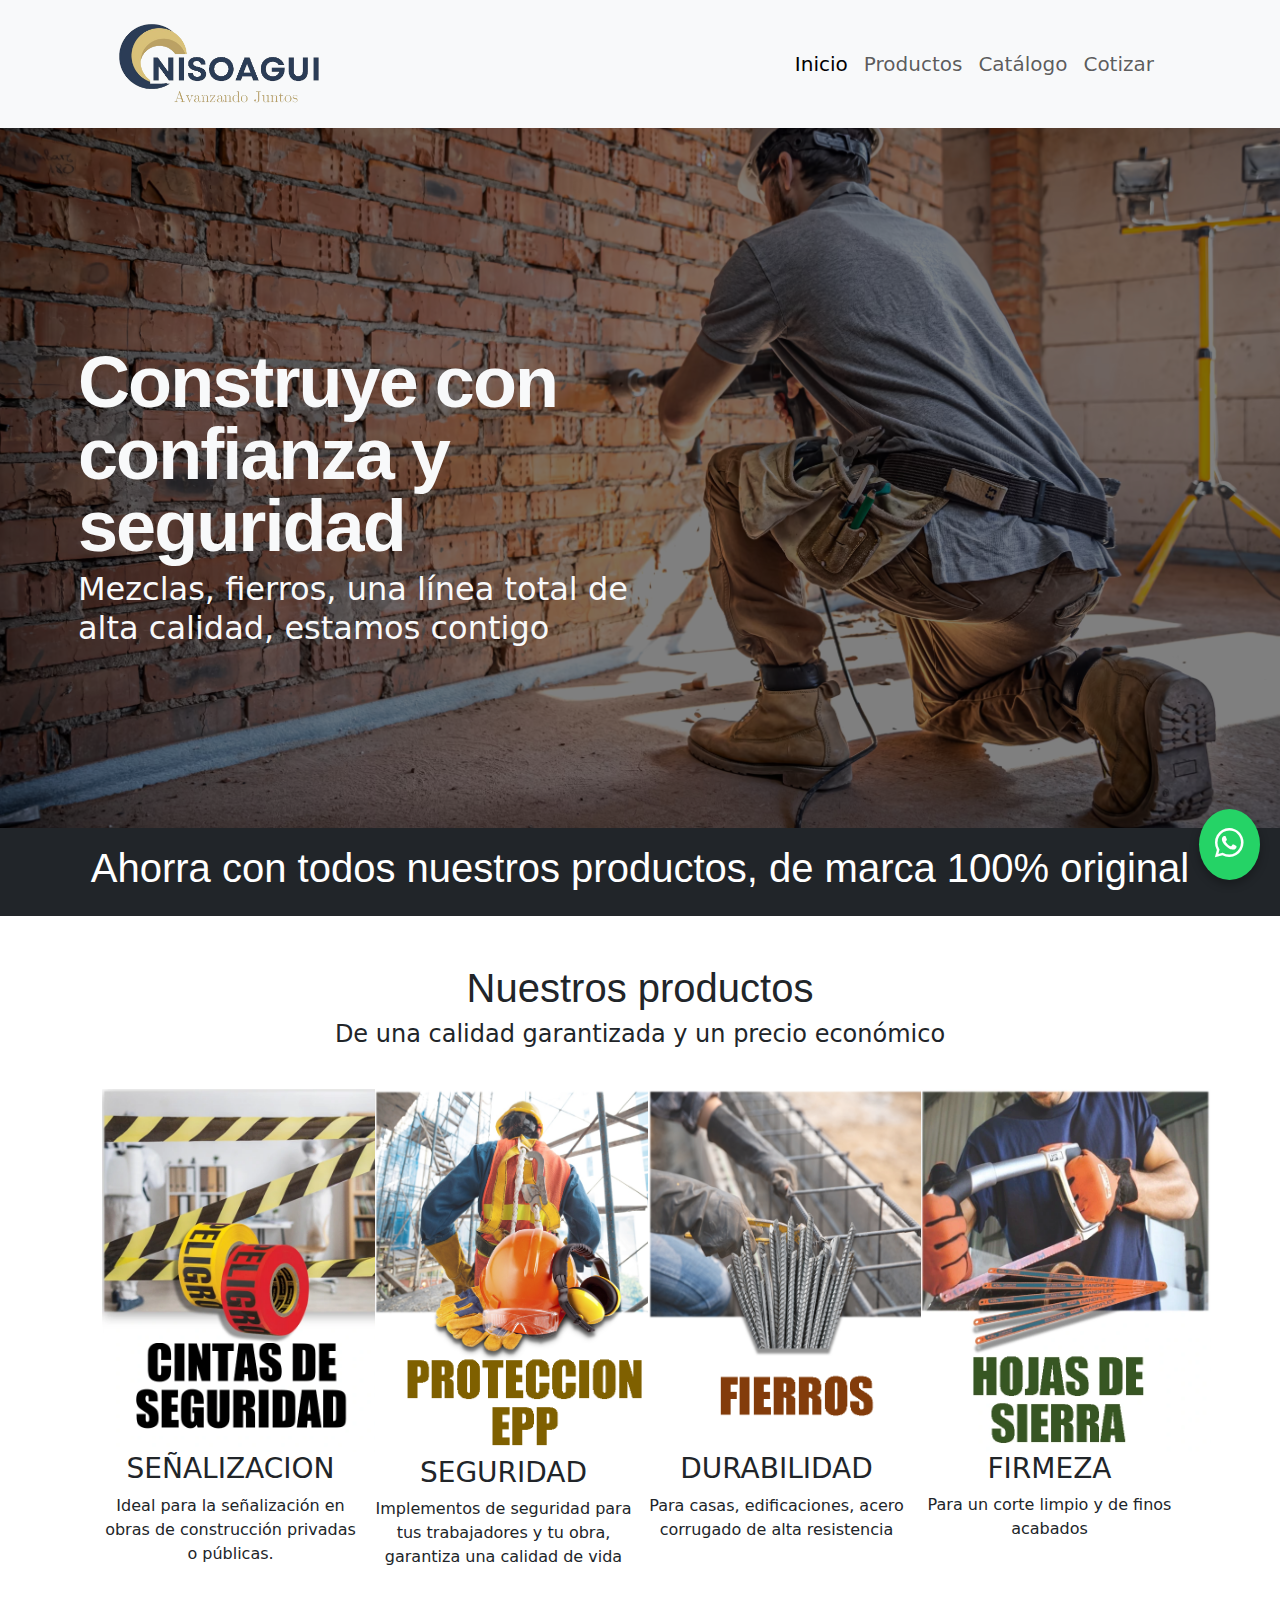
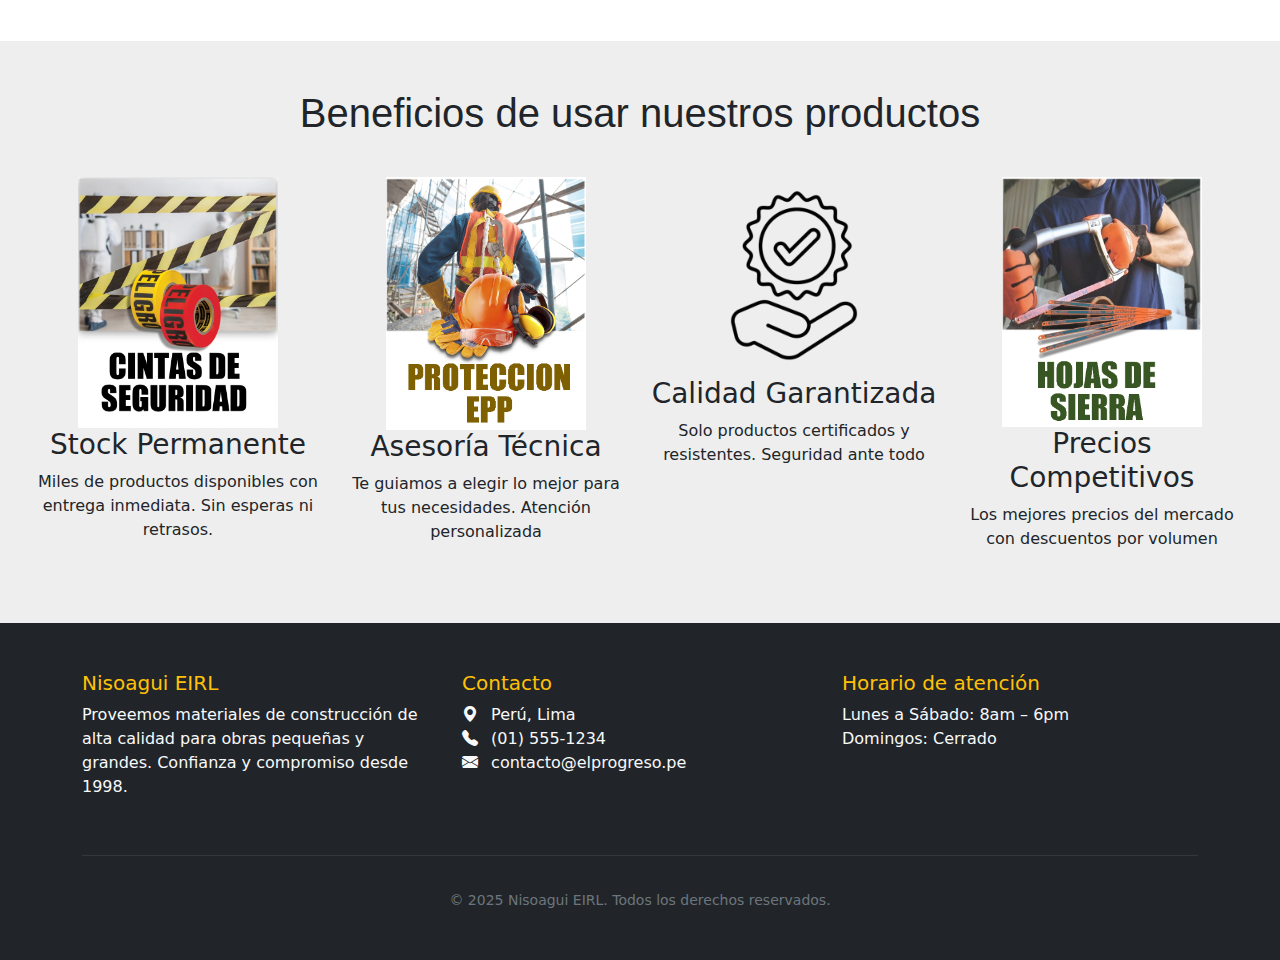
<file: catalogo.html>
<!DOCTYPE html>
<html lang="en">
<head>
    <meta charset="UTF-8">
    <meta name="viewport" content="width=device-width, initial-scale=1, shrink-to-fit=no">
    <title>Document</title>
    <link rel="stylesheet" href="styles.css">
    <link href="https://cdn.jsdelivr.net/npm/bootstrap@5.3.3/dist/css/bootstrap.min.css" rel="stylesheet">
    <link href="https://cdn.jsdelivr.net/npm/bootstrap-icons@1.10.5/font/bootstrap-icons.css" rel="stylesheet">
</head>
<body>
    <header>
        <div class="container-fluid bg-light">
            <nav class="navbar navbar-expand-md navbar-light bg-light">
                <div class="container px-5">
                    <a class="navbar-brand pt-3 pb-3" href="index.html">
                        <img src="rsc/Logo remove.png" alt="Empresa de materiales de construcción" height="80">
                    </a>
                    <button class="navbar-toggler" type="button" data-bs-toggle="collapse" data-bs-target="#nav">
                        <span class="navbar-toggler-icon"></span>
                    </button>
                    <div class="collapse navbar-collapse" id="nav">
                        <ul class="navbar-nav ms-auto fs-5">
                            <li class="nav-item"><a class="nav-link active fw-medium" href="index.html">Inicio</a></li>
                            <li class="nav-item"><a class="nav-link" href="productos.html">Productos</a></li>
                            <li class="nav-item"><a class="nav-link" href="catalogo.html">Catálogo</a></li>
                            <li class="nav-item"><a class="nav-link" href="cotizar.html">Cotizar</a></li>
                        </ul>
                    </div>
                </div>
            </nav>
        </div>
        <div class="banner centrar-vertical">
            <div class="container">
                <div class="row text_banner pt-5">
                    <div class="col col-sm-12 col-md-6 p-2">
                        <h1 class="title_1 text-light">Construye con confianza y seguridad</h1>
                        <h2 class="text-light">Mezclas, fierros, una línea total de alta calidad, estamos contigo</h2>
                    </div>
                    <div class="col-sm-12 col-md-6 p-2">
                        <div class="ratio ratio-16x9">
                            <iframe id="video" src="https://www.youtube.com/embed/PzGAbMKq-L8" allowfullscreen></iframe>
                        </div>
                    </div>
                </div>
            </div>
        </div>
        <div class="container-fluid p-2 bg-dark text-white text-center">
            <h3 class="container py-2 title_2">
                Ahorra con todos nuestros productos, de marca 100% original
            </h3>
        </div>
    </header>
    <main class="pt-5">
        <!-- Productos -->
        <div class="container text-center pb-5">
            <div class="row ps-4 pe-4">
                <div class="col col-12 mb-4">
                    <h2 class="title_2">
                        Nuestros productos
                    </h2 class="subtitle_1">
                    <h4>
                        De una calidad garantizada y un precio económico
                    </h4>
                </div>
                <section class="col col-lg-3 col-md-6 col-sm-12 p-2 col-12">
                    <a href="#">
                        <img src="rsc/img-compress/final_cintas de seguridad_webp.webp" alt="" class="imgprod">
                    </a>
                    <h3>
                        SEÑALIZACION
                    </h3>
                    <p>
                        Ideal para la señalización en obras de construcción privadas o públicas.
                    </p>
                </section>
                <section class="col col-lg-3 col-md-6 col-sm-12 p-2 col-12">
                    <a href="#">
                        <img src="rsc/img-compress/final_epps_webp.webp" alt="" class="imgprod">
                    </a>
                    <h3>
                        SEGURIDAD
                    </h3>
                    <p>
                        Implementos de seguridad para tus trabajadores y tu obra, garantiza una calidad de vida
                    </p>
                </section>
                <section class="col col-lg-3 col-md-6 col-sm-12 p-2 col-12">
                    <a href="#">
                        <img src="rsc/img-compress/Final_fierros_webp.webp" alt="" class="imgprod">
                    </a>
                    <h3>
                        DURABILIDAD
                    </h3>
                    <p>
                        Para casas, edificaciones, acero corrugado de alta resistencia
                    </p>
                </section>
                <section class="col col-lg-3 col-md-6 col-sm-12 p-2 col-12">
                    <a href="#">
                        <img src="rsc/img-compress/final_hojas de sierra_webp.webp" alt="" class="imgprod">
                    </a>
                    <h3>
                        FIRMEZA
                    </h3>
                    <p>
                        Para un corte limpio y de finos acabados
                    </p>
                </section>
            </div>
        </div>
        <div class="container-fluid text-center" style="background-color:#eeeeee;">
            <div class="row ps-4 pe-4 py-5">
                <div class="col col-12 mb-4">
                    <h2 class="title_2">
                        Beneficios de usar nuestros productos
                    </h2 class="subtitle_1">
                </div>
                <section class="col col-lg-3 col-md-6 col-sm-12 p-2 col-12">
                    <a href="#">
                        <img src="rsc/img-compress/final_cintas de seguridad_webp.webp" alt="" class="img_ic">
                    </a>
                    <h3>
                        Stock Permanente
                    </h3>
                    <p>
                        Miles de productos disponibles con entrega inmediata. Sin esperas ni retrasos.
                    </p>
                </section>
                <section class="col col-lg-3 col-md-6 col-sm-12 p-2 col-12">
                    <a href="#">
                        <img src="rsc/img-compress/final_epps_webp.webp" alt="" class="img_ic">
                    </a>
                    <h3>
                        Asesoría Técnica
                    </h3>
                    <p>
                        Te guiamos a elegir lo mejor para tus necesidades. Atención personalizada
                    </p>
                </section>
                <section class="col col-lg-3 col-md-6 col-sm-12 p-2 col-12">
                    <a href="#">
                        <img src="rsc/img-compress/calidad1-removebg-preview.webp" alt="" class="img_ic">
                    </a>
                    <h3>
                        Calidad Garantizada
                    </h3>
                    <p>
                        Solo productos certificados y resistentes. Seguridad ante todo
                    </p>
                </section>
                <section class="col col-lg-3 col-md-6 col-sm-12 p-2 col-12">
                    <a href="#">
                        <img src="rsc/img-compress/final_hojas de sierra_webp.webp" alt="" class="img_ic">
                    </a>
                    <h3>
                        Precios Competitivos
                    </h3>
                    <p>
                        Los mejores precios del mercado con descuentos por volumen
                    </p>
                </section>
            </div>
        </div>
    </main>
    <footer class="bg-dark text-light py-5">
        <div class="container">
            <div class="row">
                <!-- Información de la empresa -->
                <div class="col-md-4 mb-4">
                    <h5 class="text-warning">Nisoagui EIRL</h5>
                    <p>Proveemos materiales de construcción de alta calidad para obras pequeñas y grandes. Confianza y
                        compromiso desde 1998.</p>
                </div>

                <!-- Información de contacto -->
                <div class="col-md-4 mb-4">
                    <h5 class="text-warning">Contacto</h5>
                    <ul class="list-unstyled">
                        <li><i class="bi bi-geo-alt-fill me-2"></i> Perú, Lima</li>
                        <li><i class="bi bi-telephone-fill me-2"></i> (01) 555-1234</li>
                        <li><i class="bi bi-envelope-fill me-2"></i> contacto@elprogreso.pe</li>
                    </ul>
                </div>

                <!-- Horarios -->
                <div class="col-md-4 mb-4">
                    <h5 class="text-warning">Horario de atención</h5>
                    <ul class="list-unstyled">
                        <li>Lunes a Sábado: 8am – 6pm</li>
                        <li>Domingos: Cerrado</li>
                    </ul>
                </div>
            </div>

            <hr class="border-secondary">

            <div class="text-center pt-3">
                <small class="text-secondary">&copy; 2025 Nisoagui EIRL. Todos los derechos reservados.</small>
            </div>
        </div>
    </footer>
    <a href="https://wa.me/51912345678?text=Hola,%20estoy%20interesado%20en%20los%20materiales%20de%20construcción"
        class="whatsapp-button" target="_blank" aria-label="Chatea por WhatsApp"><i class="bi bi-whatsapp"></i>
    </a>
    <script src="https://cdn.jsdelivr.net/npm/bootstrap@5.3.5/dist/js/bootstrap.bundle.min.js"
        integrity="sha384-k6d4wzSIapyDyv1kpU366/PK5hCdSbCRGRCMv+eplOQJWyd1fbcAu9OCUj5zNLiq"
        crossorigin="anonymous"></script>
</body>

</html>
</file>
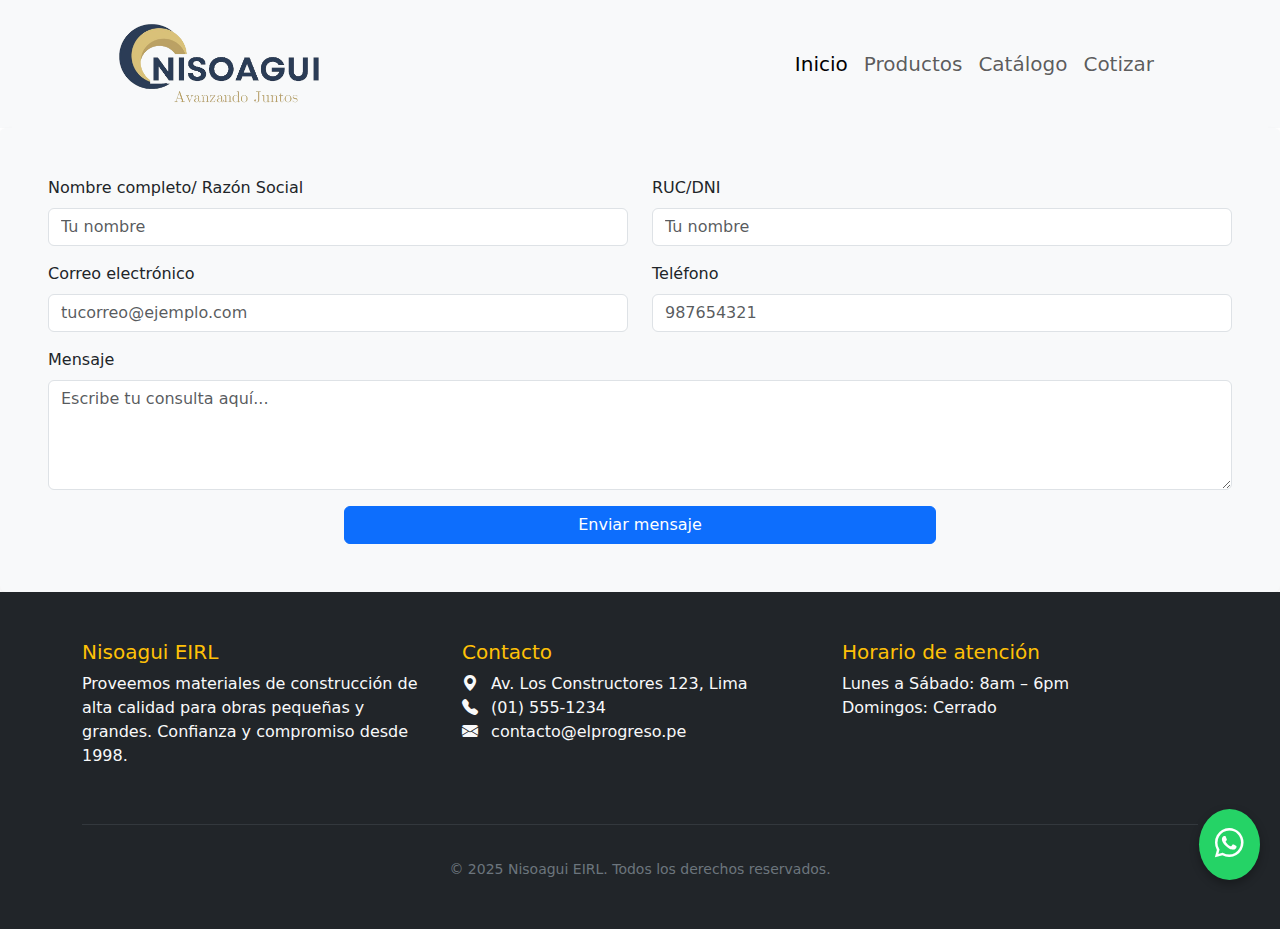
<file: cotizar.html>
<!DOCTYPE html>
<html lang="en">

<head>
    <meta charset="UTF-8">
    <meta name="viewport" content="width=device-width, initial-scale=1, shrink-to-fit=no">
    <title>Document</title>
    <link rel="stylesheet" href="styles.css">
    <link href="https://cdn.jsdelivr.net/npm/bootstrap@5.3.3/dist/css/bootstrap.min.css" rel="stylesheet">
    <link href="https://cdn.jsdelivr.net/npm/bootstrap-icons@1.10.5/font/bootstrap-icons.css" rel="stylesheet">
</head>

<body>
    <header>
        <div class="container-fluid bg-light">
            <nav class="navbar navbar-expand-md navbar-light bg-light">
                <div class="container px-5">
                    <a class="navbar-brand pt-3 pb-3" href="index.html">
                        <img src="rsc/Logo remove.png" alt="Empresa de materiales de construcción" height="80">
                    </a>
                    <button class="navbar-toggler" type="button" data-bs-toggle="collapse" data-bs-target="#nav">
                        <span class="navbar-toggler-icon"></span>
                    </button>
                    <div class="collapse navbar-collapse" id="nav">
                        <ul class="navbar-nav ms-auto fs-5">
                            <li class="nav-item"><a class="nav-link active fw-medium" href="index.html">Inicio</a></li>
                            <li class="nav-item"><a class="nav-link" href="productos.html">Productos</a></li>
                            <li class="nav-item"><a class="nav-link" href="catalogo.html">Catálogo</a></li>
                            <li class="nav-item"><a class="nav-link" href="cotizar.html">Cotizar</a></li>
                        </ul>
                    </div>
                </div>
            </nav>
        </div>
    </header>
    <main>
        <form class="p-5 bg-light rounded shadow-sm">
            <div class="row">
                <div class="col-md-6 mb-3">
                    <label for="nombre" class="form-label">Nombre completo/ Razón Social</label>
                    <input type="text" class="form-control" id="nombre" placeholder="Tu nombre" required>
                </div>
                <div class="col-md-6 mb-3">
                    <label for="nombre" class="form-label">RUC/DNI</label>
                    <input type="text" class="form-control" id="nombre" placeholder="Tu nombre" required>
                </div>
            </div>
            <div class="row">
                <div class="col-md-6 mb-3">
                    <label for="email" class="form-label">Correo electrónico</label>
                    <input type="email" class="form-control" id="email" placeholder="tucorreo@ejemplo.com" required>
                </div>
                
                <div class="col-md-6 mb-3">
                    <label for="telefono" class="form-label">Teléfono</label>
                    <input type="tel" class="form-control" id="telefono" placeholder="987654321" required>
                </div>
            </div>
            
            <div class="mb-3">
                <label for="mensaje" class="form-label">Mensaje</label>
                <textarea class="form-control" id="mensaje" rows="4" placeholder="Escribe tu consulta aquí..." required></textarea>
            </div>
            
            <button type="submit" class="d-grid mx-auto btn btn-primary" style="width: 50%;">Enviar mensaje</button>
        </form>
    </main>
    <footer class="bg-dark text-light py-5">
        <div class="container">
            <div class="row">
                <!-- Información de la empresa -->
                <div class="col-md-4 mb-4">
                    <h5 class="text-warning">Nisoagui EIRL</h5>
                    <p>Proveemos materiales de construcción de alta calidad para obras pequeñas y grandes. Confianza y
                        compromiso desde 1998.</p>
                </div>

                <!-- Información de contacto -->
                <div class="col-md-4 mb-4">
                    <h5 class="text-warning">Contacto</h5>
                    <ul class="list-unstyled">
                        <li><i class="bi bi-geo-alt-fill me-2"></i> Av. Los Constructores 123, Lima</li>
                        <li><i class="bi bi-telephone-fill me-2"></i> (01) 555-1234</li>
                        <li><i class="bi bi-envelope-fill me-2"></i> contacto@elprogreso.pe</li>
                    </ul>
                </div>

                <!-- Horarios -->
                <div class="col-md-4 mb-4">
                    <h5 class="text-warning">Horario de atención</h5>
                    <ul class="list-unstyled">
                        <li>Lunes a Sábado: 8am – 6pm</li>
                        <li>Domingos: Cerrado</li>
                    </ul>
                </div>
            </div>

            <hr class="border-secondary">

            <div class="text-center pt-3">
                <small class="text-secondary">&copy; 2025 Nisoagui EIRL. Todos los derechos reservados.</small>
            </div>
        </div>
    </footer>
    <a href="https://wa.me/51912345678?text=Hola,%20estoy%20interesado%20en%20los%20materiales%20de%20construcción"
        class="whatsapp-button" target="_blank" aria-label="Chatea por WhatsApp"><i class="bi bi-whatsapp"></i>
    </a>
    <script src="https://cdn.jsdelivr.net/npm/bootstrap@5.3.5/dist/js/bootstrap.bundle.min.js"
        integrity="sha384-k6d4wzSIapyDyv1kpU366/PK5hCdSbCRGRCMv+eplOQJWyd1fbcAu9OCUj5zNLiq"
        crossorigin="anonymous"></script>
</body>
</html>
</file>
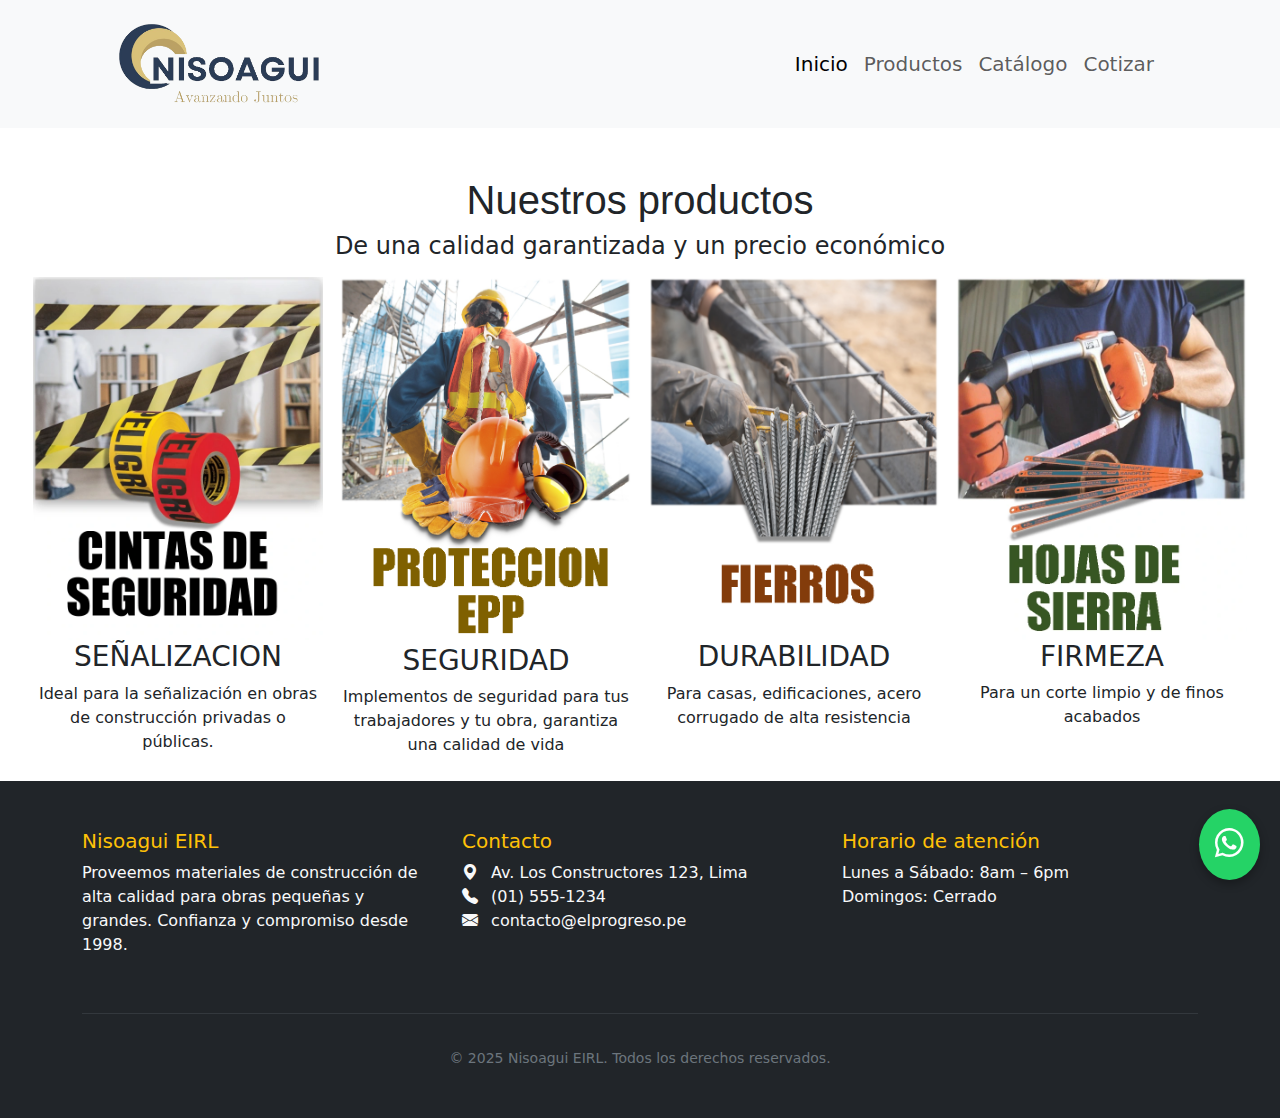
<file: productos.html>
<!DOCTYPE html>
<html lang="en">
<head>
    <meta charset="UTF-8">
    <meta name="viewport" content="width=device-width, initial-scale=1.0">
    <title>Document</title>
    <link rel="stylesheet" href="styles.css">
    <link href="https://cdn.jsdelivr.net/npm/bootstrap@5.3.3/dist/css/bootstrap.min.css" rel="stylesheet">
    <link href="https://cdn.jsdelivr.net/npm/bootstrap-icons@1.10.5/font/bootstrap-icons.css" rel="stylesheet">
</head>
<body>
    <header>
        <div class="container-fluid bg-light">
            <nav class="navbar navbar-expand-md navbar-light bg-light">
                <div class="container px-5">
                    <a class="navbar-brand pt-3 pb-3" href="index.html">
                        <img src="rsc/Logo remove.png" alt="Empresa de materiales de construcción" height="80">
                    </a>
                    <button class="navbar-toggler" type="button" data-bs-toggle="collapse" data-bs-target="#nav">
                        <span class="navbar-toggler-icon"></span>
                    </button>
                    <div class="collapse navbar-collapse" id="nav">
                        <ul class="navbar-nav ms-auto fs-5">
                            <li class="nav-item"><a class="nav-link active fw-medium" href="index.html">Inicio</a></li>
                            <li class="nav-item"><a class="nav-link" href="productos.html">Productos</a></li>
                            <li class="nav-item"><a class="nav-link" href="catalogo.html">Catálogo</a></li>
                            <li class="nav-item"><a class="nav-link" href="cotizar.html">Cotizar</a></li>
                        </ul>
                    </div>
                </div>
            </nav>
        </div>
    </header>
    <main class="pt-5">
        <!-- Productos -->
        <div class="container-fluid text-center">
            <div class="row ps-4 pe-4">
                <div class="col col-12">
                    <h2 class="title_2">
                        Nuestros productos
                    </h2 class="subtitle_1">
                    <h4>
                        De una calidad garantizada y un precio económico
                    </h4>
                </div>
                <section class="col col-lg-3 col-md-6 col-sm-12 p-2 col-12">
                    <a href="#">
                        <img src="rsc/img-compress/final_cintas de seguridad_webp.webp" alt="" class="imgprod">
                    </a>
                    <h3>
                        SEÑALIZACION
                    </h3>
                    <p>
                        Ideal para la señalización en obras de construcción privadas o públicas.
                    </p>
                </section>
                <section class="col col-lg-3 col-md-6 col-sm-12 p-2 col-12">
                    <a href="#">
                        <img src="rsc/img-compress/final_epps_webp.webp" alt="" class="imgprod">
                    </a>
                    <h3>
                        SEGURIDAD
                    </h3>
                    <p>
                        Implementos de seguridad para tus trabajadores y tu obra, garantiza una calidad de vida
                    </p>
                </section>
                <section class="col col-lg-3 col-md-6 col-sm-12 p-2 col-12">
                    <a href="#">
                        <img src="rsc/img-compress/Final_fierros_webp.webp" alt="" class="imgprod">
                    </a>
                    <h3>
                        DURABILIDAD
                    </h3>
                    <p>
                        Para casas, edificaciones, acero corrugado de alta resistencia
                    </p>
                </section>
                <section class="col col-lg-3 col-md-6 col-sm-12 p-2 col-12">
                    <a href="#">
                        <img src="rsc/img-compress/final_hojas de sierra_webp.webp" alt="" class="imgprod">
                    </a>
                    <h3>
                        FIRMEZA
                    </h3>
                    <p>
                        Para un corte limpio y de finos acabados
                    </p>
                </section>
            </div>
        </div>
    </main>
    <footer class="bg-dark text-light py-5">
        <div class="container">
            <div class="row">
                <!-- Información de la empresa -->
                <div class="col-md-4 mb-4">
                    <h5 class="text-warning">Nisoagui EIRL</h5>
                    <p>Proveemos materiales de construcción de alta calidad para obras pequeñas y grandes. Confianza y
                        compromiso desde 1998.</p>
                </div>
    
                <!-- Información de contacto -->
                <div class="col-md-4 mb-4">
                    <h5 class="text-warning">Contacto</h5>
                    <ul class="list-unstyled">
                        <li><i class="bi bi-geo-alt-fill me-2"></i> Av. Los Constructores 123, Lima</li>
                        <li><i class="bi bi-telephone-fill me-2"></i> (01) 555-1234</li>
                        <li><i class="bi bi-envelope-fill me-2"></i> contacto@elprogreso.pe</li>
                    </ul>
                </div>
    
                <!-- Horarios -->
                <div class="col-md-4 mb-4">
                    <h5 class="text-warning">Horario de atención</h5>
                    <ul class="list-unstyled">
                        <li>Lunes a Sábado: 8am – 6pm</li>
                        <li>Domingos: Cerrado</li>
                    </ul>
                </div>
            </div>
    
            <hr class="border-secondary">
    
            <div class="text-center pt-3">
                <small class="text-secondary">&copy; 2025 Nisoagui EIRL. Todos los derechos reservados.</small>
            </div>
        </div>
    </footer>
    <a href="https://wa.me/51912345678?text=Hola,%20estoy%20interesado%20en%20los%20materiales%20de%20construcción"
        class="whatsapp-button" target="_blank" aria-label="Chatea por WhatsApp"><i class="bi bi-whatsapp"></i>
    </a>
    <script src="https://cdn.jsdelivr.net/npm/bootstrap@5.3.5/dist/js/bootstrap.bundle.min.js"
        integrity="sha384-k6d4wzSIapyDyv1kpU366/PK5hCdSbCRGRCMv+eplOQJWyd1fbcAu9OCUj5zNLiq"
        crossorigin="anonymous"></script>
</body>
</html>
</file>
<file: styles.css>
.banner{
    background-color: rgba(0, 0, 0, .5);
    background-image: url(rsc/img-compress/constructor1.avif);
    background-size: cover;
    background-position: 50% 50%;
    background-blend-mode: multiply;
    background-attachment: fixed;
}


.imgprod{
    width: 290px;
}

.img_ic {
    width: 200px;
}

#video{
    align-content: center;
    flex: auto;
}

.title_1 {
    font-family: Oswald, sans-serif;
    font-size: 2.8rem;
    font-weight: 700;
    line-height: .95;
    letter-spacing: -.12rem;
}

.title_2 {
    font-size: 2.5rem;
    font-family: Oswald, sans-serif;
}

.centrar-vertical {
    display: flex;
    align-items: center;
    /* Centra verticalmente */
    min-height: 700px;
    /* Altura mínima del viewport */
}




@media (min-width: 800px) {
    .title_1 {
        font-family: Oswald, sans-serif;
        font-size: 4.5rem;
        line-height: 1;
    }
}

@media (min-width: 800px) {
    .banner {
        height: 500px;
    }
}


/* Estilos botón Whatsapp */

.whatsapp-button {
    position: fixed;
    bottom: 20px;
    right: 20px;
    background-color: #25d366;
    color: white;
    font-size: 1.8rem;
    padding: 14px 16px;
    border-radius: 50%;
    box-shadow: 0 4px 10px rgba(0, 0, 0, 0.3);
    z-index: 1000;
    text-decoration: none;
    transition: transform 0.2s ease;
  }
  
  .whatsapp-button:hover {
    transform: scale(1.1);
    background-color: #1ebe5d;
  }
</file>
